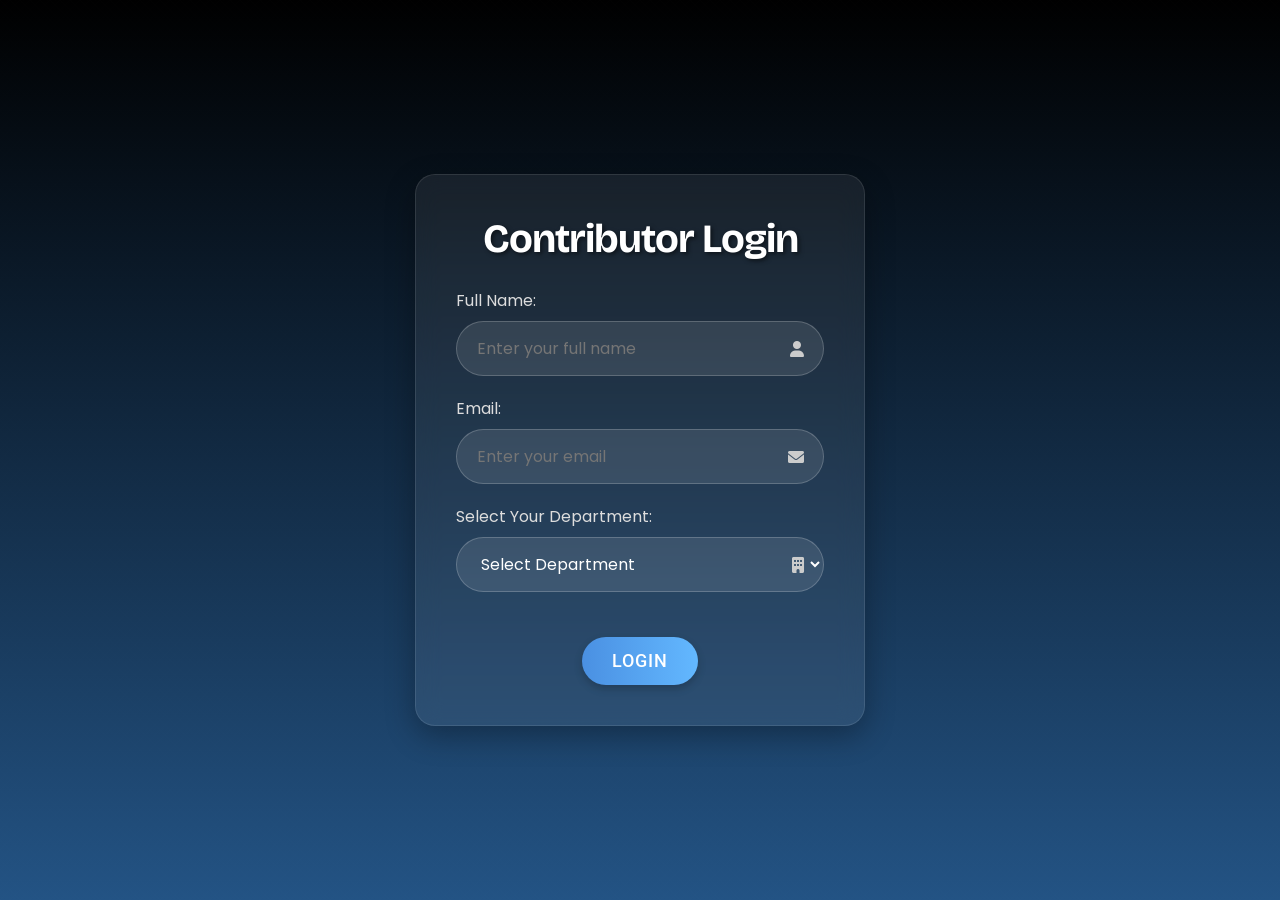
<file: templates/contributor.html>
<!DOCTYPE html>
<html lang="en">
<head>
    <meta charset="UTF-8">
    <meta name="viewport" content="width=device-width, initial-scale=1.0">
    <title>IndustARV Contributor Login</title>
    <link rel="stylesheet" href="https://cdnjs.cloudflare.com/ajax/libs/font-awesome/6.0.0/css/all.min.css" integrity="sha512-9usAa10IRO0HhonpyAIVpjrylPvoDwiPUiKdWk5t3PyolY1cOd4DSE0Ga+ri4AuTroPR5aQvXU9xC6qOPnzFeg==" crossorigin="anonymous" referrerpolicy="no-referrer" />
    <link rel="preconnect" href="https://fonts.googleapis.com">
    <link rel="preconnect" href="https://fonts.gstatic.com" crossorigin>
    <link href="https://fonts.googleapis.com/css2?family=Bricolage+Grotesque:wght@400;700&family=Roboto:wght@400;500&family=Poppins:wght@400;500&display=swap" rel="stylesheet">
    <style>
        /* Global Styles */
        * {
            margin: 0;
            padding: 0;
            box-sizing: border-box;
            font-family: 'Poppins', sans-serif;
        }

        body {
            background: linear-gradient(to bottom, black, #235384);
            color: white;
            display: flex;
            justify-content: center;
            align-items: center;
            min-height: 100vh;
            overflow: hidden; /* Prevent scrollbars on background animation */
        }

        /* Animated Background (Particles) - Simple Example */
        body::before {
            content: '';
            position: absolute;
            top: 0;
            left: 0;
            width: 100%;
            height: 100%;
            background: url('data:image/svg+xml,%3Csvg xmlns="http://www.w3.org/2000/svg" width="100" height="100" viewBox="0 0 100 100"%3E%3Cdefs%3E%3Cpattern id="diagonalLines" x="0" y="0" width="10" height="10" patternUnits="userSpaceOnUse"%3E%3Cline x1="0" y1="0" x2="10" y2="10" style="stroke:rgba(255,255,255,0.02); stroke-width:1" /%3E%3Cline x1="0" y1="10" x2="10" y2="0" style="stroke:rgba(255,255,255,0.02); stroke-width:1" /%3E%3C/pattern%3E%3C/defs%3E%3Crect width="100%" height="100%" fill="url(%23diagonalLines)" /%3E%3C/svg%3E');
            opacity: 0.3;
            z-index: -1;
            animation: subtle-motion 20s linear infinite alternate;
        }

        @keyframes subtle-motion {
            from {
                transform: translate(0px, 0px);
            }
            to {
                transform: translate(5px, 5px);
            }
        }

        /* Container Styles */
        .container {
            background: rgba(255, 255, 255, 0.07);
            border-radius: 20px;
            padding: 40px;
            text-align: center;
            box-shadow: 0 10px 30px rgba(0, 0, 0, 0.3);
            backdrop-filter: blur(12px);
            border: 1px solid rgba(255, 255, 255, 0.1);
            width: 90%;
            max-width: 450px;
            animation: fadeIn 1s ease-in-out;
            position: relative;
        }

        @keyframes fadeIn {
            from { opacity: 0; transform: translateY(-20px); }
            to { opacity: 1; transform: translateY(0); }
        }

        /* Title */
        h1 {
            font-family: 'Bricolage Grotesque', sans-serif;
            font-size: 2.5em;
            margin-bottom: 25px;
            letter-spacing: -1px;
            color: white;
            text-shadow: 2px 2px 4px rgba(0, 0, 0, 0.5);
        }

        /* Form Elements */
        .form-group {
            margin-bottom: 20px;
            text-align: left; /* Added to align labels to the left */
        }

        label {
            display: block;
            font-size: 1em;
            color: #ddd;
            margin-bottom: 8px;
        }

        .input-wrapper {
            position: relative;
            display: flex;
            align-items: center;
        }

        input, select {
            width: 100%;
            padding: 14px 45px 14px 20px;
            border-radius: 30px;
            border: 1px solid rgba(255, 255, 255, 0.2);
            background: rgba(255, 255, 255, 0.1);
            color: white;
            font-size: 1em;
            outline: none;
            transition: border-color 0.3s ease;
        }

        input:focus, select:focus {
            border-color: rgba(255, 255, 255, 0.5);
        }

        .input-icon {
            position: absolute;
            right: 20px;
            color: #ccc;
        }

         select option {
            color: black;  /* Set the text color for options to black */
             background-color: #fff; /* Optional: Set a background color */
        }

        select option:disabled {
            color: #999; /* Keep the disabled option grayed out */
        }

        /* Error Message */
        .error {
            color: #ff6b6b;
            font-size: 0.9em;
            margin-top: 5px;
            display: none;
        }

        /* Submit Button */
        button {
            font-family: 'Roboto', sans-serif;
            font-size: 1.1em;
            font-weight: 500;
            color: white;
            padding: 14px 30px;
            border: none;
            border-radius: 30px;
            cursor: pointer;
            text-transform: uppercase;
            letter-spacing: 1px;
            background: linear-gradient(to right, #4a90e2, #63b8ff);
            box-shadow: 0px 4px 8px rgba(0, 0, 0, 0.2);
            transition: transform 0.2s ease, box-shadow 0.2s ease;
            outline: none;
            margin-top: 25px;
        }

        button:hover {
            transform: translateY(-3px);
            box-shadow: 0px 6px 12px rgba(0, 0, 0, 0.3);
        }

        /* Responsive Design */
        @media (max-width: 576px) {
            .container {
                padding: 30px;
                width: 95%;
            }

            h1 {
                font-size: 2em;
            }
        }
    </style>
</head>
<body>
    <div class="container">
        <h1>Contributor Login</h1>
        <form id="contributorForm" action="/work-list" method="GET" onsubmit="return validateForm()">
            <div class="form-group">
                <label for="name">Full Name:</label>
                <div class="input-wrapper">
                    <input type="text" id="name" name="name" placeholder="Enter your full name" required>
                    <i class="fas fa-user input-icon"></i>
                </div>
                <div id="nameError" class="error">Invalid name. Please enter a valid name.</div>
            </div>

            <div class="form-group">
                <label for="email">Email:</label>
                <div class="input-wrapper">
                    <input type="email" id="email" name="email" placeholder="Enter your email" required>
                    <i class="fas fa-envelope input-icon"></i>
                </div>
                <div id="emailError" class="error">Invalid email. Please enter a valid email.</div>
            </div>

            <div class="form-group">
                <label for="department">Select Your Department:</label>
                <div class="input-wrapper">
                    <select id="department" name="department" required>
                        <option value="" disabled selected style="color: #aaa;">Select Department</option>
                        <option value="Blast Furnace">Blast Furnace</option>
                        <option value="Sinter Plant">Sinter Plant</option>
                        <option value="Steel Melting Shop(SMS)">Steel Melting Shop(SMS)</option>
                        <option value="Rolling Mills">Rolling Mills</option>
                        <option value="Coke Ovens & By-Product plant">Coke Ovens & By-Product plant</option>
                    </select>
                    <i class="fas fa-building input-icon"></i>
                </div>
            </div>

            <button type="submit">Login</button>
        </form>
    </div>

    <script>
        function validateForm() {
            const validNames = ["Vishma Pasayat", "Subhendu Kumar Behera", "Binay Binit Lenka"];
            const validEmails = ["vishmapasayat003@gmail.com", "kumarsubhendu2003@gmail.com", "binaybinitlenka@gmail.com"];

            const nameInput = document.getElementById("name").value.trim();
            const emailInput = document.getElementById("email").value.trim();

            const nameError = document.getElementById("nameError");
            const emailError = document.getElementById("emailError");

            let isValid = true;

            if (!validNames.includes(nameInput)) {
                nameError.style.display = "block";
                isValid = false;
            } else {
                nameError.style.display = "none";
            }

            if (!validEmails.includes(emailInput)) {
                emailError.style.display = "block";
                isValid = false;
            } else {
                emailError.style.display = "none";
            }

            return isValid;
        }
    </script>
</body>
</html>
</file>
